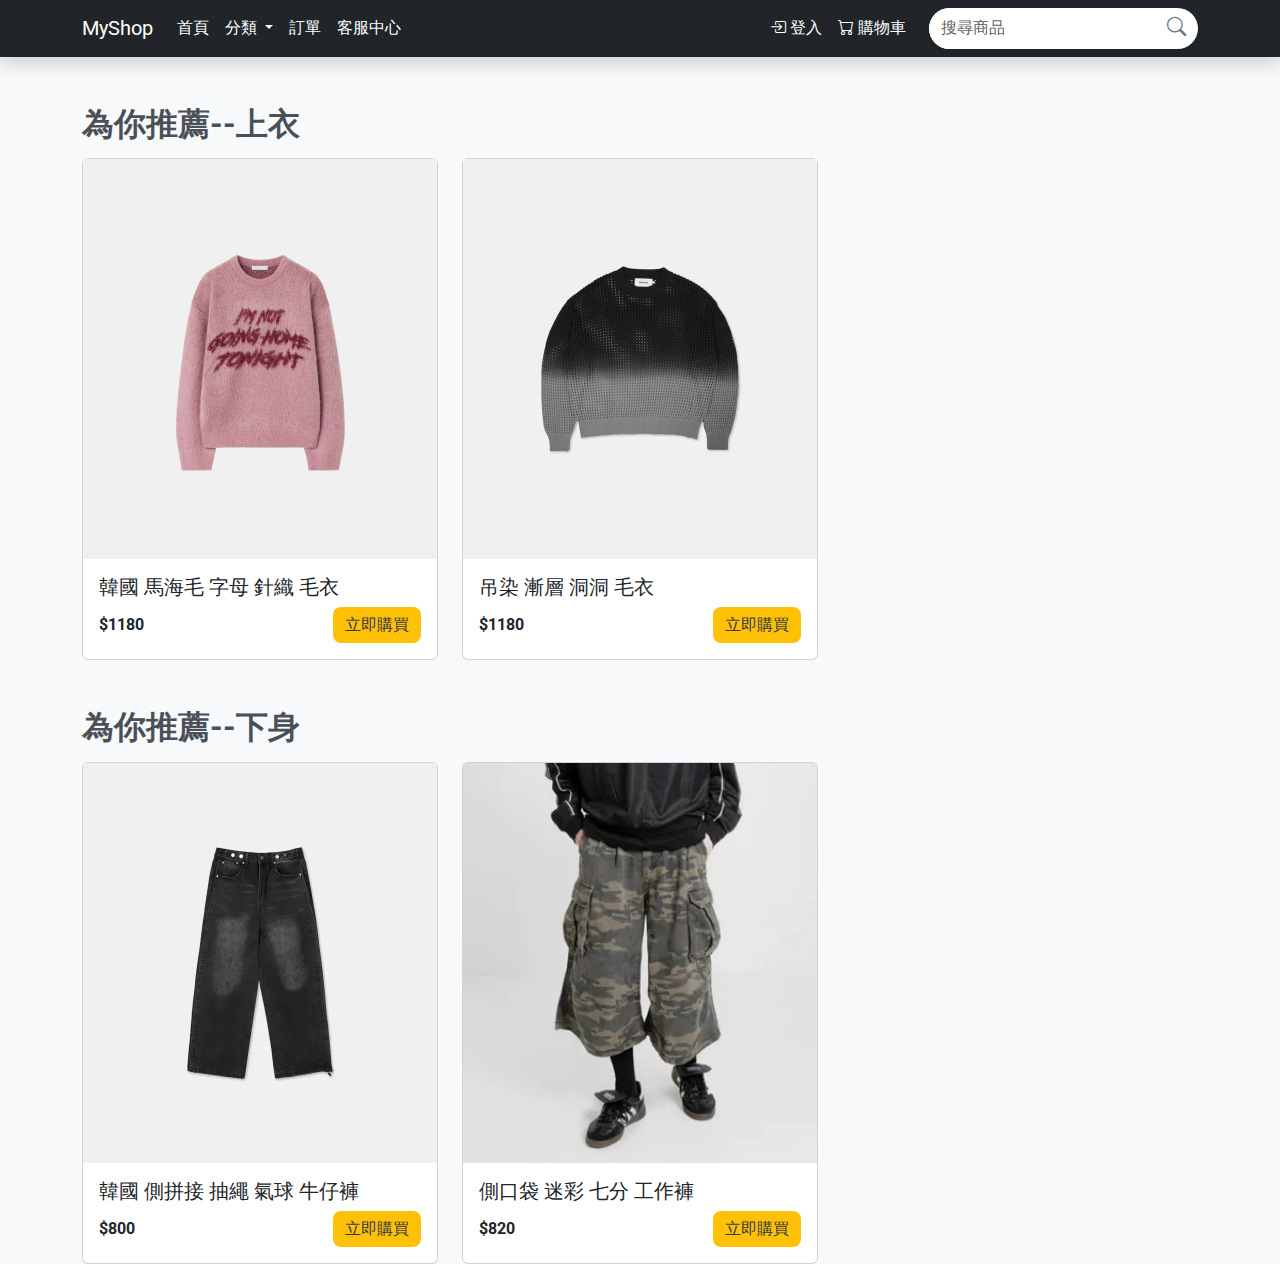
<file: web-master/web-master/navbar/index.html>
<!doctype html>
<html lang="en">

<head>
    <meta charset="utf-8">
    <meta name="viewport" content="width=device-width, initial-scale=1">
    <title>Online Shop</title>

    <!-- Bootstrap -->
    <link href="https://cdn.jsdelivr.net/npm/bootstrap@5.3.3/dist/css/bootstrap.min.css" rel="stylesheet">
    <link rel="stylesheet" href="https://cdn.jsdelivr.net/npm/bootstrap-icons/font/bootstrap-icons.css">

    <!-- Google Fonts -->
    <link href="https://fonts.googleapis.com/css2?family=Roboto:wght@400;500;700&display=swap" rel="stylesheet">

    <!-- Custom CSS -->
    <link rel="stylesheet" href="index.css">

</head>

<body>

    <!-- 商品詳細 Modal -->
    <div class="modal fade" id="productDetailModal" tabindex="-1" aria-labelledby="productDetailModalLabel"
        aria-hidden="true">
        <div class="modal-dialog">
            <div class="modal-content">
                <div class="modal-header">
                    <h5 class="modal-title" id="productDetailModalLabel">商品詳細</h5>
                    <button type="button" class="btn-close" data-bs-dismiss="modal" aria-label="Close"></button>
                </div>
                <div class="modal-body">
                    <!-- 商品詳細將會被動態填充 -->
                </div>
            </div>
        </div>
    </div>

    <!-- Login Modal -->
    <div class="modal fade" id="loginModal" tabindex="-1" aria-labelledby="loginModalLabel" aria-hidden="true">
        <div class="modal-dialog modal-dialog-centered">
            <div class="modal-content">
                <div class="modal-header">
                    <h5 class="modal-title" id="loginModalLabel">登入</h5>
                    <button type="button" class="btn-close" data-bs-dismiss="modal" aria-label="Close"></button>
                </div>
                <div class="modal-body">
                    <form id="loginForm">
                        <div class="mb-3">
                            <label for="username" class="form-label">帳號</label>
                            <input type="text" class="form-control" id="username" required>
                        </div>
                        <div class="mb-3">
                            <label for="password" class="form-label">密碼</label>
                            <input type="password" class="form-control" id="password" required>
                        </div>
                        <button type="submit" class="btn btn-primary w-100">登入</button>
                    </form>
                </div>
            </div>
        </div>
    </div>

    <!-- Shopping Cart Modal -->
    <div class="modal fade" id="shoppingCartModal" tabindex="-1" aria-labelledby="shoppingCartLabel" aria-hidden="true">
        <div class="modal-dialog modal-dialog-centered">
            <div class="modal-content">
                <div class="modal-header">
                    <h5 class="modal-title" id="shoppingCartLabel">購物車</h5>
                    <button type="button" class="btn-close" data-bs-dismiss="modal" aria-label="Close"></button>
                </div>
                <div class="modal-body">
                    <ul id="cartItems" class="list-group">
                        <!-- 購物車商品列表會動態插入 -->
                    </ul>
                    <div class="mt-3 text-end">
                        <h5>總金額: <span id="totalPrice">$0</span></h5>
                    </div>
                </div>
                <div class="modal-footer">
                    <button type="button" class="btn btn-secondary" data-bs-dismiss="modal">關閉</button>
                    <button type="button" class="btn btn-primary" id="checkoutButton">結帳</button>
                </div>
            </div>
        </div>
    </div>

    <!-- Navbar -->
    <nav class="custom-navbar navbar navbar-expand-lg navbar-dark bg-dark shadow">
        <div class="container">
            <a class="navbar-brand text-white" href="#">MyShop</a>
            <button class="navbar-toggler" type="button" data-bs-toggle="collapse" data-bs-target="#navbarNav">
                <span class="navbar-toggler-icon"></span>
            </button>
            <div class="collapse navbar-collapse" id="navbarNav">
                <ul class="navbar-nav me-auto">
                    <li class="nav-item"><a class="nav-link" href="index.html">首頁</a></li>
                    <li class="nav-item dropdown">
                        <a class="nav-link dropdown-toggle" href="#" id="navbarDropdown" role="button" data-bs-toggle="dropdown"
                            aria-expanded="false">
                            分類
                        </a>
                        <ul class="dropdown-menu" aria-labelledby="navbarDropdown">
                            <li><a class="dropdown-item" href="clothes.html">上衣</a></li>
                            <li><a class="dropdown-item" href="pants.html">下身</a></li>
                            <li><a class="dropdown-item" href="accessories.html">配件</a></li>
                        </ul>
                    </li>
                    <li class="nav-item"><a class="nav-link" href="order.html">訂單</a></li>
                    <!-- 新增客服中心連結 -->
                    <li class="nav-item"><a class="nav-link" href="chatbox.html">客服中心</a></li>
                </ul>

                <div class="d-flex align-items-center ms-auto">
                    <ul class="navbar-nav ms-auto">
                        <li class="nav-item">
                            <a class="nav-link" href="#" data-bs-toggle="modal" data-bs-target="#loginModal">
                                <i class="bi bi-box-arrow-in-right"></i> 登入
                            </a>
                        </li>
                        <li class="nav-item">
                            <a class="nav-link" href="#" data-bs-toggle="modal" data-bs-target="#shoppingCartModal">
                                <i class="bi bi-cart"></i> 購物車
                            </a>
                        </li>
                    </ul>
                    <form class="d-flex align-items-center">
                        <div class="input-group search-bar shadow-sm rounded-pill w-100">
                            <input type="text" id="searchInput" class="form-control border-0" placeholder="搜尋商品" aria-label="Search">
                            <button class="btn btn-link input-group-text bg-transparent border-0" type="submit">
                                <i class="bi bi-search text-secondary"></i>
                            </button>
                        </div>
                    </form>
                </div>
            </div>
        </div>
    </nav>

    <!-- Content -->
    <div class="container mt-5">
        <!-- 上衣區域 -->
        <div>
            <h2 class="text-start">為你推薦--上衣</h2>
        </div>

        <div class="row g-4">
            <div class="col-md-4">
                <div class="card card-hover">
                    <div class="card-img-container">
                        <img src="image/上衣1.png" class="img-fluid" alt="商品圖片">
                    </div>
                    <div class="card-body">
                        <h5 class="card-title"><a href="#">韓國 馬海毛 字母 針織 毛衣</a></h5>
                        <div class="d-flex justify-content-between align-items-center">
                            <span class="fw-bold">$1180</span>
                            <button id="cartButton" class="btn btn-buy">立即購買</button>
                        </div>
                    </div>
                </div>
            </div>

            <div class="col-md-4">
                <div class="card card-hover">
                    <div class="card-img-container">
                        <img src="image/上衣10.png" class="img-fluid" alt="商品圖片">
                    </div>
                    <div class="card-body">
                        <h5 class="card-title"><a href="#">吊染 漸層 洞洞 毛衣</a></h5>
                        <div class="d-flex justify-content-between align-items-center">
                            <span class="fw-bold">$1180</span>
                            <button id="cartButton" class="btn btn-buy">立即購買</button>
                        </div>
                    </div>
                </div>
            </div>
        </div>

        <!-- 下身區域 -->
        <div class="mt-5">
            <h2 class="text-start">為你推薦--下身</h2>
        </div>
        <div class="row g-4">
            <div class="col-md-4">
                <div class="card card-hover">
                    <div class="card-img-container">
                        <img src="image/下身2.png" class="img-fluid" alt="商品圖片">
                    </div>
                    <div class="card-body">
                        <h5 class="card-title"><a href="#">韓國 側拼接 抽繩 氣球 牛仔褲</a></h5>
                        <div class="d-flex justify-content-between align-items-center">
                            <span class="fw-bold">$800</span>
                            <button class="btn btn-buy">立即購買</button>
                        </div>
                    </div>
                </div>
            </div>

            <div class="col-md-4">
                <div class="card card-hover">
                    <div class="card-img-container">
                        <img src="image/下身12.png" class="img-fluid" alt="商品圖片">
                    </div>
                    <div class="card-body">
                        <h5 class="card-title"><a href="#">側口袋 迷彩 七分 工作褲</a></h5>
                        <div class="d-flex justify-content-between align-items-center">
                            <span class="fw-bold">$820</span>
                            <button class="btn btn-buy">立即購買</button>
                        </div>
                    </div>
                </div>
            </div>
        </div>
    </div>

    <!-- Bootstrap JS -->
    <script src="https://cdn.jsdelivr.net/npm/@popperjs/core@2.11.6/dist/umd/popper.min.js"></script>
    <script src="https://cdn.jsdelivr.net/npm/bootstrap@5.3.3/dist/js/bootstrap.min.js"></script>

    <!-- Custom JS -->
    <script src="index.js"></script>

</body>

</html>
</file>
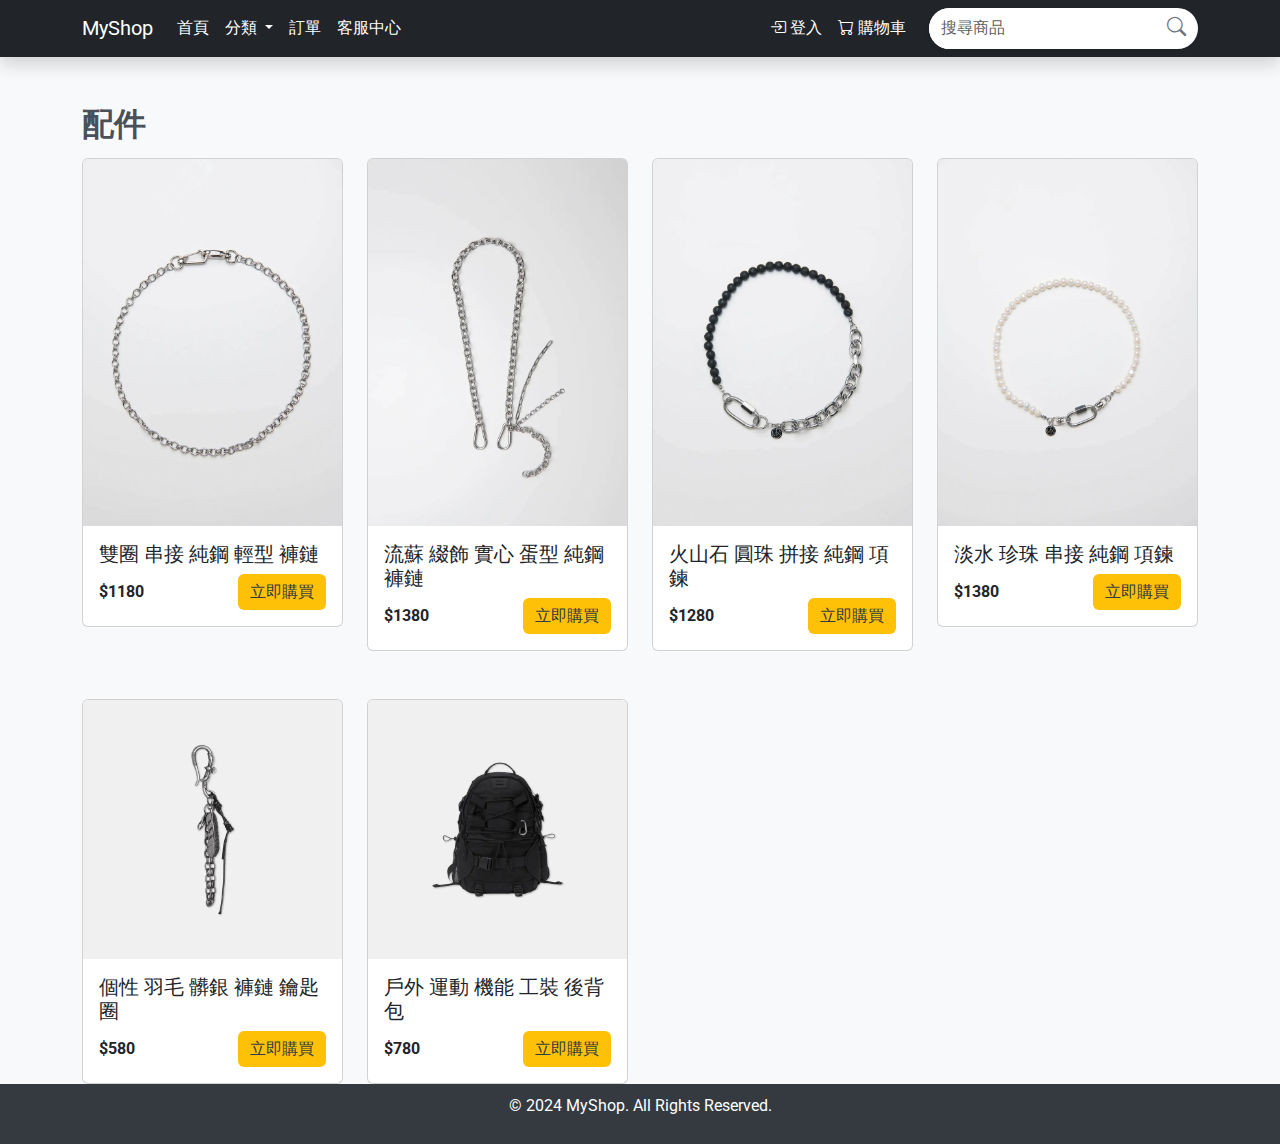
<file: web-master/web-master/navbar/accessories.html>
<!doctype html>
<html lang="en">

<head>
    <meta charset="utf-8">
    <meta name="viewport" content="width=device-width, initial-scale=1">
    <title>Online Shop</title>

    <!-- Bootstrap -->
    <link href="https://cdn.jsdelivr.net/npm/bootstrap@5.3.3/dist/css/bootstrap.min.css" rel="stylesheet">
    <link rel="stylesheet" href="https://cdn.jsdelivr.net/npm/bootstrap-icons/font/bootstrap-icons.css">

    <!-- Google Fonts -->
    <link href="https://fonts.googleapis.com/css2?family=Roboto:wght@400;500;700&display=swap" rel="stylesheet">

    <!-- Custom CSS -->
    <link rel="stylesheet" href="accessories.css">


</head>

<body>
    <!-- Login Modal -->
    
    <div class="modal fade" id="loginModal" tabindex="-1" aria-labelledby="loginModalLabel" aria-hidden="true">
        <div class="modal-dialog modal-dialog-centered">
            <div class="modal-content">
                <div class="modal-header">
                    <h5 class="modal-title" id="loginModalLabel">登入</h5>
                    <button type="button" class="btn-close" data-bs-dismiss="modal" aria-label="Close"></button>
                </div>
                <div class="modal-body">
                    <form id="loginForm">
                        <div class="mb-3">
                            <label for="username" class="form-label">帳號</label>
                            <input type="text" class="form-control" id="username" required>
                        </div>
                        <div class="mb-3">
                            <label for="password" class="form-label">密碼</label>
                            <input type="password" class="form-control" id="password" required>
                        </div>
                        <button type="submit" class="btn btn-primary w-100">登入</button>
                    </form>
                </div>
            </div>
        </div>
    </div>
    
    <!-- Shopping Cart Modal -->
    
    <div class="modal fade" id="shoppingCartModal" tabindex="-1" aria-labelledby="shoppingCartLabel" aria-hidden="true">
        <div class="modal-dialog modal-dialog-centered">
            <div class="modal-content">
                <div class="modal-header">
                    <h5 class="modal-title" id="shoppingCartLabel">購物車</h5>
                    <button type="button" class="btn-close" data-bs-dismiss="modal" aria-label="Close"></button>
                </div>
                <div class="modal-body">
                    <ul id="cartItems" class="list-group">
                        <!-- 購物車商品列表會動態插入 -->
                    </ul>
                    <div class="mt-3 text-end">
                        <h5>總金額: <span id="totalPrice">$0</span></h5>
                    </div>
                </div>
                <div class="modal-footer">
                    <button type="button" class="btn btn-secondary" data-bs-dismiss="modal">關閉</button>
                    <button type="button" class="btn btn-primary" id="checkoutButton">結帳</button>
                </div>
            </div>
        </div>
    </div>

    <!-- Navbar -->
    <nav class="custom-navbar navbar navbar-expand-lg navbar-dark bg-dark shadow">
        <div class="container">
            <a class="navbar-brand text-white" href="#">MyShop</a>
            <button class="navbar-toggler" type="button" data-bs-toggle="collapse" data-bs-target="#navbarNav">
                <span class="navbar-toggler-icon"></span>
            </button>
            <div class="collapse navbar-collapse" id="navbarNav">
                <ul class="navbar-nav me-auto">
                    <li class="nav-item"><a class="nav-link" href="index.html">首頁</a></li>
                    <li class="nav-item dropdown">
                        <a class="nav-link dropdown-toggle" href="#" id="navbarDropdown" role="button" data-bs-toggle="dropdown"
                            aria-expanded="false">
                            分類
                        </a>
                        <ul class="dropdown-menu" aria-labelledby="navbarDropdown">
                            <li><a class="dropdown-item" href="clothes.html">上衣</a></li>
                            <li><a class="dropdown-item" href="pants.html">下身</a></li>
                            <li><a class="dropdown-item" href="accessories.html">配件</a></li>
                        </ul>
                    </li>
                    <li class="nav-item"><a class="nav-link" href="#">訂單</a></li>
                    <li class="nav-item"><a class="nav-link" href="#">客服中心</a></li>
                </ul>
                <div class="d-flex align-items-center ms-auto">
                    <ul class="navbar-nav ms-auto">
                        <li class="nav-item">
                            <a class="nav-link" href="#" data-bs-toggle="modal" data-bs-target="#loginModal">
                                <i class="bi bi-box-arrow-in-right"></i> 登入
                            </a>
                        </li>
                
                        <li class="nav-item">
                            <a class="nav-link" href="#" data-bs-toggle="modal" data-bs-target="#shoppingCartModal">
                                <i class="bi bi-cart"></i> 購物車
                            </a>
                        </li>
                
                    </ul>
                    <form class="d-flex align-items-center">
                        <div class="input-group search-bar shadow-sm rounded-pill w-100">
                            <input type="text" class="form-control border-0" placeholder="搜尋商品" aria-label="Search">
                            <button class="btn btn-link input-group-text bg-transparent border-0" type="submit">
                                <i class="bi bi-search text-secondary"></i>
                            </button>
                        </div>
                    </form>
                </div>

            </div>
        </div>
    </nav>

    <!-- Content -->
    <div class="container mt-5">
        <!-- 配件區域 -->
        <div>
            <h2 class="text-start">配件</h2>
        </div>

        <div class="row g-4">
            <div class="col-md-3">
                <div class="card card-hover">
                    <img src="image/配件1.png" class="card-img-top img-size" alt="商品圖片">
                    <div class="card-body">
                        <h5 class="card-title"><a href="#">雙圈 串接 純鋼 輕型 褲鏈</a></h5>
                        <div class="d-flex justify-content-between align-items-center">
                            <span class="fw-bold">$1180</span>
                            <button class="btn btn-buy">立即購買</button>
                        </div>
                    </div>
                </div>
            </div>

            <div class="col-md-3">
                <div class="card card-hover">
                    <img src="image/配件2.png" class="card-img-top img-size" alt="商品圖片">
                    <div class="card-body">
                        <h5 class="card-title"><a href="#">流蘇 綴飾 實心 蛋型 純鋼 褲鏈</a></h5>
                        <div class="d-flex justify-content-between align-items-center">
                            <span class="fw-bold">$1380</span>
                            <button class="btn btn-buy">立即購買</button>
                        </div>
                    </div>
                </div>
            </div>

            <div class="col-md-3">
                <div class="card card-hover">
                    <img src="image/配件3.png" class="card-img-top img-size" alt="商品圖片">
                    <div class="card-body">
                        <h5 class="card-title"><a href="#">火山石 圓珠 拼接 純鋼 項鍊</a></h5>
                        <div class="d-flex justify-content-between align-items-center">
                            <span class="fw-bold">$1280</span>
                            <button class="btn btn-buy">立即購買</button>
                        </div>
                    </div>
                </div>
            </div>

            <div class="col-md-3">
                <div class="card card-hover">
                    <img src="image/配件4.png" class="card-img-top img-size" alt="商品圖片">
                    <div class="card-body">
                        <h5 class="card-title"><a href="#">淡水 珍珠 串接 純鋼 項鍊</a></h5>
                        <div class="d-flex justify-content-between align-items-center">
                            <span class="fw-bold">$1380</span>
                            <button class="btn btn-buy">立即購買</button>
                        </div>
                    </div>
                </div>
            </div>
        </div>

        <div class="mt-5">
            <h2 class="text-start"></h2>
        </div>

        <div class="row g-4">
            <div class="col-md-3">
                <div class="card card-hover">
                    <img src="image/配件5.png" class="card-img-top img-size" alt="商品圖片">
                    <div class="card-body">
                        <h5 class="card-title"><a href="#">個性 羽毛 髒銀 褲鏈 鑰匙圈</a></h5>
                        <div class="d-flex justify-content-between align-items-center">
                            <span class="fw-bold">$580</span>
                            <button class="btn btn-buy">立即購買</button>
                        </div>
                    </div>
                </div>
            </div>

            <div class="col-md-3">
                <div class="card card-hover">
                    <img src="image/配件6.png" class="card-img-top img-size" alt="商品圖片">
                    <div class="card-body">
                        <h5 class="card-title"><a href="#">戶外 運動 機能 工裝 後背包</a></h5>
                        <div class="d-flex justify-content-between align-items-center">
                            <span class="fw-bold">$780</span>
                            <button class="btn btn-buy">立即購買</button>
                        </div>
                    </div>
                </div>
            </div>

            
        </div>

    </div>
    <!-- Footer -->
    <footer class="fixed-footer">
        <p>© 2024 MyShop. All Rights Reserved.</p>
    </footer>
        
</body>
<script src="https://cdn.jsdelivr.net/npm/bootstrap@5.3.3/dist/js/bootstrap.bundle.min.js"></script>
<script src="index.js"></script>
</html>
</file>
<file: web-master/web-master/navbar/index.css>
body {
    font-family: 'Roboto', sans-serif;
    background-color: #f8f9fa;
}

.custom-navbar {
    background-color: #343a40; /* 深灰色背景 */
}

.custom-navbar .nav-link{
    color:white;
}

.navbar-nav {
    margin-right: 15px; /* 調整登入與購物車按鈕和搜尋框的距離 */
}

.custom-navbar .btn-outline-light {
    border-color: #ffffff; /* 白色邊框 */
    color: #ffffff; /* 白色文字 */
}

.custom-navbar .btn-outline-light:hover {
    background-color: #ffc107; /* 金黃色背景 */
    border-color: #ffc107; /* 金黃色邊框 */
    color: #343a40; /* 深灰色文字 */
}


.card-hover {
    transition: transform 0.3s ease, box-shadow 0.3s ease;
}

.card-hover:hover {
    transform: translateY(-5px);
    box-shadow: 0 8px 20px rgba(0, 0, 0, 0.1);
}



.card-img-container {
    width: 100%; /* 確保寬度適應卡片 */
    height: 400px; /* 統一高度 */
    overflow: hidden; /* 隱藏超出部分 */
    background-color: #e9ecef; /* 背景顏色以防圖片載入失敗 */
    display: flex; /* 使用 Flexbox 居中圖片 */
    justify-content: center;
    align-items: center;
}

.card-img-container img {
    width: 100%; /* 圖片寬度填滿 */
    height: 100%; /* 圖片高度填滿 */
    object-fit: cover; /* 確保比例裁剪 */
    object-position: center; /* 居中裁剪 */
}




.card-title a {
    text-decoration: none;
    color: #212529;
    font-weight: 500;
}

.card-title a:hover {
    color: #46494b;
}

.btn-buy {
    background-color: #ffc107;
    color: #343a40;
    border-radius: 8px;
    padding: px 10px;
    font-size: 1rem;
    border: none;
    transition: background-color 0.3s ease;
    
}

.btn-buy:hover {
    background-color: #e0a800;
    cursor: pointer;
}

.btn-buy:hover {
    background-color: #e0a800;
    cursor: pointer;
}

.text-start {
    color: #495057;
    font-weight: 700;
    margin-bottom: 15px;
}

.fixed-footer {
    bottom: 0;
    width: 100%;
    padding: 10px;
    background-color:#343a40;
    color: white;
    text-align: center;
}



/* 搜尋欄樣式 */
.search-bar {
    background-color: #ffffff; /* 搜尋欄背景顏色 */
    overflow: hidden; /* 確保圓角 */
}

.search-bar .form-control {
    border: none; /* 移除輸入框的邊框 */
    box-shadow: none; /* 移除陰影 */
    background-color: #ffffff; /* 與搜尋欄背景一致 */
}

.search-bar .form-control:focus {
    outline: none; /* 聚焦時移除外框 */
    box-shadow: none; /* 聚焦時無陰影 */
}

.search-bar .input-group-text {
    background-color: #ffffff; /* 放大鏡背景與搜尋欄一致 */
    border: none; /* 移除邊框 */
    cursor: pointer; /* 指標變為可點擊 */
}

.search-bar .bi-search {
    font-size: 1.2rem; /* 圖標大小 */
    color: #6c757d; /* 灰色圖標 */
}

.search-color{
    color: white;
}

form {
    margin-left: auto; /* 讓搜尋框靠右 */
    width: auto; /* 避免占滿可用寬度 */
}



#logoutButton {
    color: white !important; /* 強制設成白色文字 */
    background-color: rgba(0, 0, 0, 0.1); /* 紅色背景 */
    
    padding: 10px 10px;
    transition: background-color 0.3s ease;
}


.product-details {
    max-width: 600px;
    margin: 0 auto;
    padding: 20px;
    background-color: #f9f9f9;
    border-radius: 10px;
    box-shadow: 0 4px 8px rgba(0, 0, 0, 0.1);
    text-align: center;
}

.product-image {
    border-radius: 10px;
    max-height: 300px;
    object-fit: cover;
}

.product-name {
    font-size: 1.5rem;
    font-weight: bold;
    margin-top: 15px;
    color: #333;
}

.product-description {
    font-size: 1rem;
    color: #666;
    margin: 10px 0;
}

.product-price {
    font-size: 1.2rem;
    font-weight: bold;
    color: #e0a800;
    margin: 10px 0;
}







.mb-3 {
    margin-bottom: 20px;
}
</file>
<file: web-master/web-master/navbar/accessories.css>
body {
    font-family: 'Roboto', sans-serif;
    background-color: #f8f9fa;
}

.custom-navbar {
    background-color: #343a40; /* 深灰色背景 */
}

.custom-navbar .nav-link{
    color:white;
}

.navbar-nav {
    margin-right: 15px; /* 調整登入與購物車按鈕和搜尋框的距離 */
}

.custom-navbar .btn-outline-light {
    border-color: #ffffff; /* 白色邊框 */
    color: #ffffff; /* 白色文字 */
}

.custom-navbar .btn-outline-light:hover {
    background-color: #ffc107; /* 金黃色背景 */
    border-color: #ffc107; /* 金黃色邊框 */
    color: #343a40; /* 深灰色文字 */
}


.card-hover {
    transition: transform 0.3s ease, box-shadow 0.3s ease;
}

.card-hover:hover {
    transform: translateY(-5px);
    box-shadow: 0 8px 20px rgba(0, 0, 0, 0.1);
}



.card-img-container {
    width: 100%; /* 確保寬度適應卡片 */
    height: 400px; /* 統一高度 */
    overflow: hidden; /* 隱藏超出部分 */
    background-color: #e9ecef; /* 背景顏色以防圖片載入失敗 */
    display: flex; /* 使用 Flexbox 居中圖片 */
    justify-content: center;
    align-items: center;
}

.card-img-container img {
    width: 100%; /* 圖片寬度填滿 */
    height: 100%; /* 圖片高度填滿 */
    object-fit: cover; /* 確保比例裁剪 */
    object-position: center; /* 居中裁剪 */
}




.card-title a {
    text-decoration: none;
    color: #212529;
    font-weight: 500;
}

.card-title a:hover {
    color: #007bff;
}

.btn-buy {
    background-color: #ffc107;
    border: none;
    color: #343a40;
    font-weight: 500;
}

.btn-buy:hover {
    background-color: #e0a800;
}

.text-start {
    color: #495057;
    font-weight: 700;
    margin-bottom: 15px;
}

.fixed-footer {
    position: relative; /* 這樣可以避免固定定位影響頁面內容 */
    bottom: 0;
    width: 100%;
    padding: 10px;
    background-color:#343a40;
    color: white;
    text-align: center;
}



/* 搜尋欄樣式 */
.search-bar {
    background-color: #ffffff; /* 搜尋欄背景顏色 */
    overflow: hidden; /* 確保圓角 */
}

.search-bar .form-control {
    border: none; /* 移除輸入框的邊框 */
    box-shadow: none; /* 移除陰影 */
    background-color: #ffffff; /* 與搜尋欄背景一致 */
}

.search-bar .form-control:focus {
    outline: none; /* 聚焦時移除外框 */
    box-shadow: none; /* 聚焦時無陰影 */
}

.search-bar .input-group-text {
    background-color: #ffffff; /* 放大鏡背景與搜尋欄一致 */
    border: none; /* 移除邊框 */
    cursor: pointer; /* 指標變為可點擊 */
}

.search-bar .bi-search {
    font-size: 1.2rem; /* 圖標大小 */
    color: #6c757d; /* 灰色圖標 */
}

.search-color{
    color: white;
}

form {
    margin-left: auto; /* 讓搜尋框靠右 */
    width: auto; /* 避免占滿可用寬度 */
}
</file>
